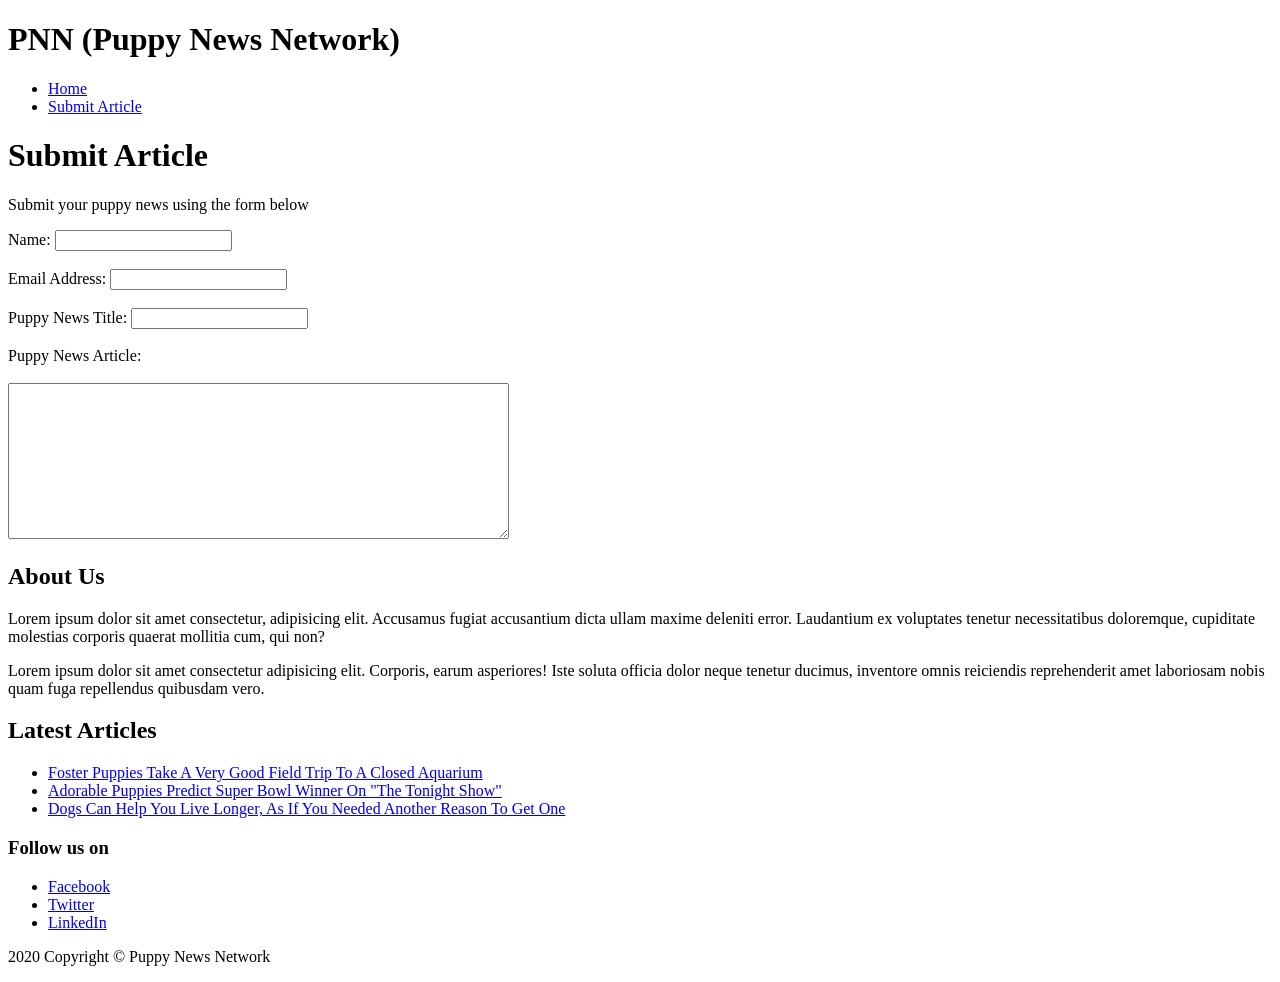
<file: module-3/01_Intro_HTML_CSS/tutorial/index.html>
<!DOCTYPE html>
<html lang="en">

  <head>
    <h1>PNN (Puppy News Network)</h1>
    <nav>
        <ul>
          <li><a href="index.html">Home</a></li>
          <li><a href="submit.html">Submit Article</a></li>
        </ul>
      </nav>
    <meta charset="UTF-8">
    <meta name="viewport" content="width=device-width, initial-scale=1.0">
    <title>PNN (Puppy News Network)</title>
  </head>
  <main>
    <h1>Submit Article</h1>
    <p>Submit your puppy news using the form below</p>
    <!-- submission form -->
    <form action="http://www.puppynewsnetwork.dev/api/articles" method="POST">
      <label for="name">Name:</label>
      <input type="text" id="name" name="name" />
      <div>&nbsp;</div>
  
      <label for="email">Email Address:</label>
      <input type="email" id="email" name="email" />
      <div>&nbsp;</div>
  
      <label for="title">Puppy News Title:</label>
      <input type="text" id="title" name="title" />
      <div>&nbsp;</div>
  
      <label for="body">Puppy News Article:</label>
      <div>&nbsp;</div>
      <textarea id="body" name="body" rows="10" cols="60"></textarea>
    </form>
  </main>
  <body>
    <section>
        <h2>About Us</h2>
        <p>
            Lorem ipsum dolor sit amet consectetur, adipisicing elit. Accusamus fugiat
            accusantium dicta ullam maxime deleniti error. Laudantium ex voluptates
            tenetur necessitatibus doloremque, cupiditate molestias corporis quaerat
            mollitia cum, qui non?
          </p>
          <p>
            Lorem ipsum dolor sit amet consectetur adipisicing elit. Corporis, earum
            asperiores! Iste soluta officia dolor neque tenetur ducimus, inventore omnis
            reiciendis reprehenderit amet laboriosam nobis quam fuga repellendus quibusdam
            vero.
          </p>
      </section>
      <section>
        <h2>Latest Articles</h2>
        <ul>
            <li>
              <a href="news/puppy-aquarium.html">Foster Puppies Take A Very Good Field Trip To A Closed Aquarium</a>
            </li>
            <li>
              <a href="news/super-bowl.html">Adorable Puppies Predict Super Bowl Winner On "The Tonight Show"</a>
            </li>
            <li>
              <a href="news/live-longer.html">Dogs Can Help You Live Longer, As If You Needed Another Reason To Get One</a>
            </li>
          </ul>
      </section>
  </body>
  <footer>
    <h3>Follow us on</h3>
    <ul>
      <li><a href="https://www.facebook.com">Facebook</a></li>
      <li><a href="https://www.twitter.com">Twitter</a></li>
      <li><a href="https://www.linkedin.com">LinkedIn</a></li>
    </ul>
    <p>2020 Copyright &copy; Puppy News Network</p>
  </footer>
</html>
</file>
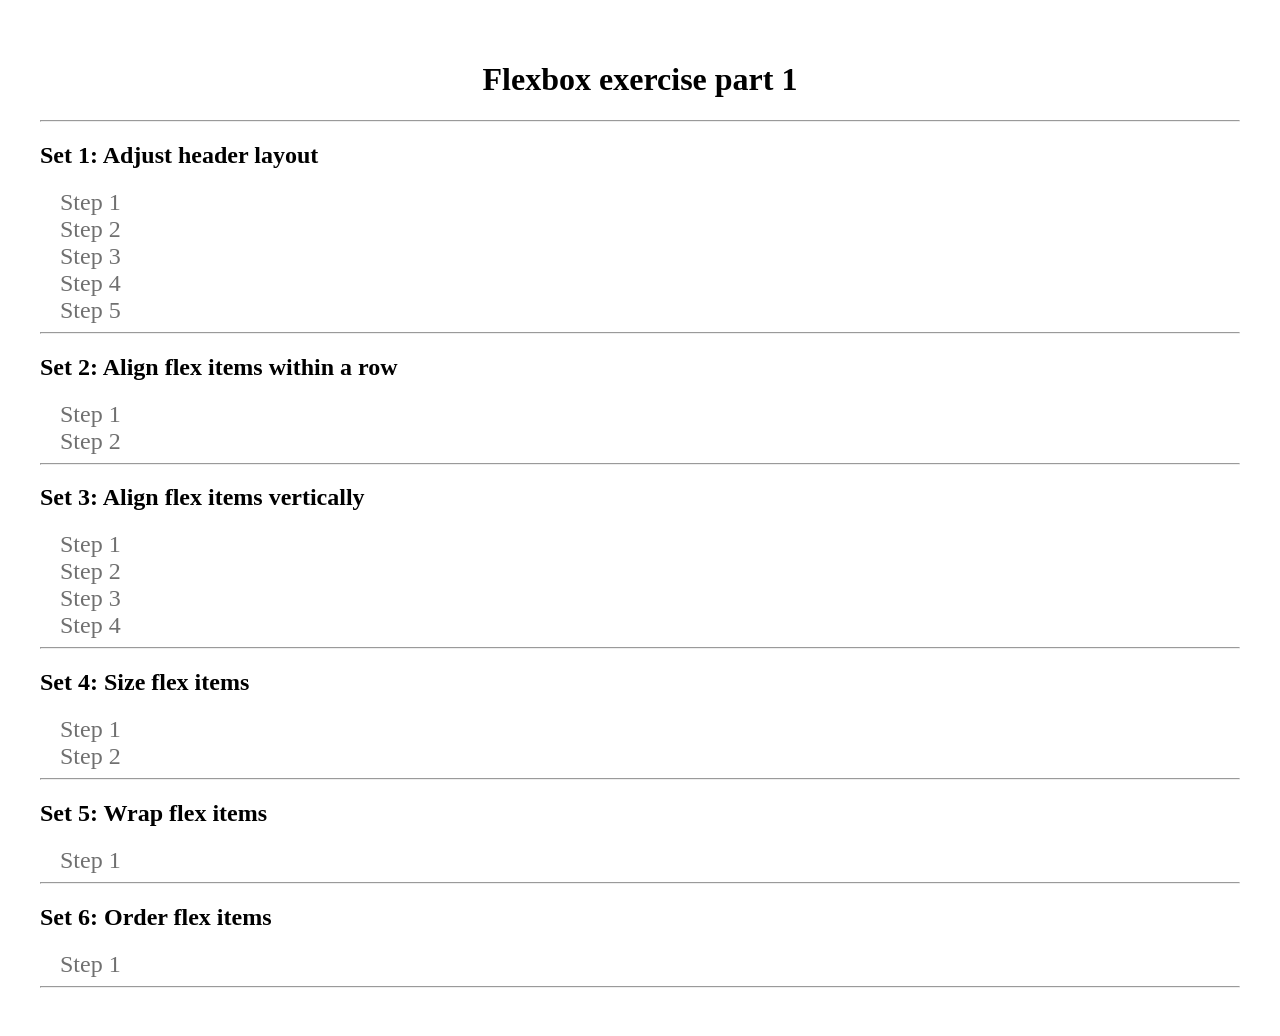
<file: module-3/04_CSS_Flexbox/exercise/exercise-part-1/index.html>
<!DOCTYPE html>
<html lang="en">
<head>
  <meta charset="UTF-8">
  <meta name="viewport" content="width=device-width, initial-scale=1.0">
  <title>Exercise Part 1</title>
  <link rel="stylesheet" href="style.css">
</head>
<body>

  <header>
    <h1>Flexbox exercise part 1</h1>
    <hr/>
  </header>
  <main>
    <h2>Set 1: Adjust header layout</h2>
    <ul>
      <li><a href="./set-1-headers/step-1/index.html">Step 1</a></li>
      <li><a href="./set-1-headers/step-2/index.html">Step 2</a></li>
      <li><a href="./set-1-headers/step-3/index.html">Step 3</a></li>
      <li><a href="./set-1-headers/step-4/index.html">Step 4</a></li>
      <li><a href="./set-1-headers/step-5/index.html">Step 5</a></li>
    </ul>
    <hr/>
    <h2>Set 2: Align flex items within a row</h2>
    <ul>
      <li><a href="./set-2-align-content-row/step-1/index.html">Step 1</a></li>
      <li><a href="./set-2-align-content-row/step-2/index.html">Step 2</a></li>
    </ul>
    <hr/>
    <h2>Set 3: Align flex items vertically</h2>
    <ul>
      <li><a href="./set-3-align-vertically/step-1/index.html">Step 1</a></li>
      <li><a href="./set-3-align-vertically/step-2/index.html">Step 2</a></li>
      <li><a href="./set-3-align-vertically/step-3/index.html">Step 3</a></li>
      <li><a href="./set-3-align-vertically/step-4/index.html">Step 4</a></li>
    </ul>
    <hr/>
    <h2>Set 4: Size flex items</h2>
    <ul>
      <li><a href="./set-4-flex-grow/step-1/index.html">Step 1</a></li>
      <li><a href="./set-4-flex-grow/step-2/index.html">Step 2</a></li>
    </ul>
    <hr/>
    <h2>Set 5: Wrap flex items</h2>
    <ul>
      <li><a href="./set-5-flex-wrap/step-1/index.html">Step 1</a></li>
    </ul>
    <hr/>
    <h2>Set 6: Order flex items</h2>
    <ul>
      <li><a href="./set-6-flex-order/step-1/index.html">Step 1</a></li>
    </ul>
    <hr/>
  </main>

</body>
</html>
</file>
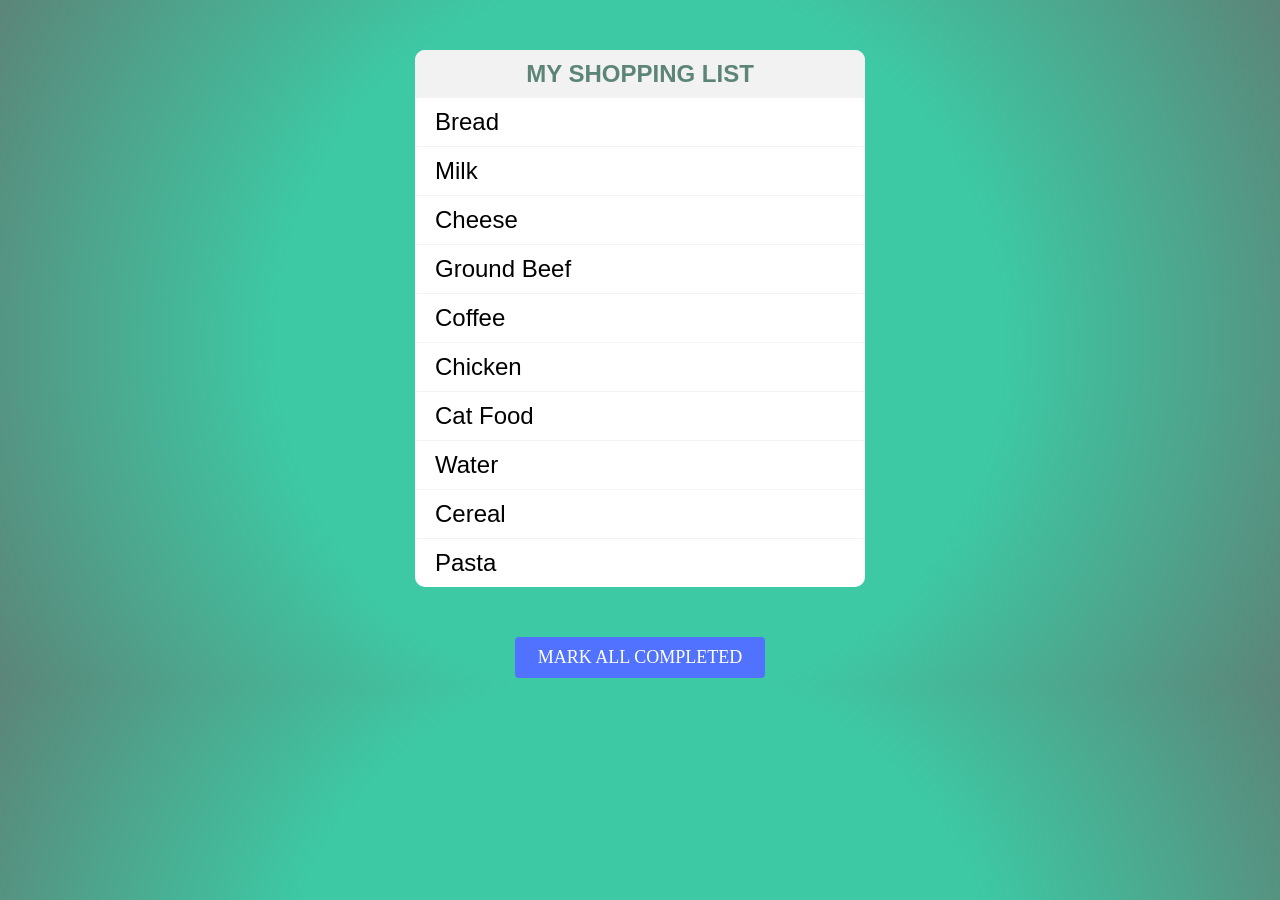
<file: module-3/08_DOM/exercise/shopping-list/index.html>
<!DOCTYPE html>
<html lang="en">

<head>
    <meta charset="UTF-8">
    <meta name="viewport" content="width=device-width, initial-scale=1.0">
    <meta http-equiv="X-UA-Compatible" content="ie=edge">
    <title>DOM Exercise</title>
    <link rel="stylesheet" href="css/main.css">
</head>

<body>

    <div class="shopping-list">
        <h1 id="title"></h1>
        <ul id="groceries">
            <!-- add groceries here -->
        </ul>
    </div>

    <a href="#" class="btn">
        Mark All Completed
    </a>

    <script src="js/shopping-list.js"></script>
</body>

</html>
</file>
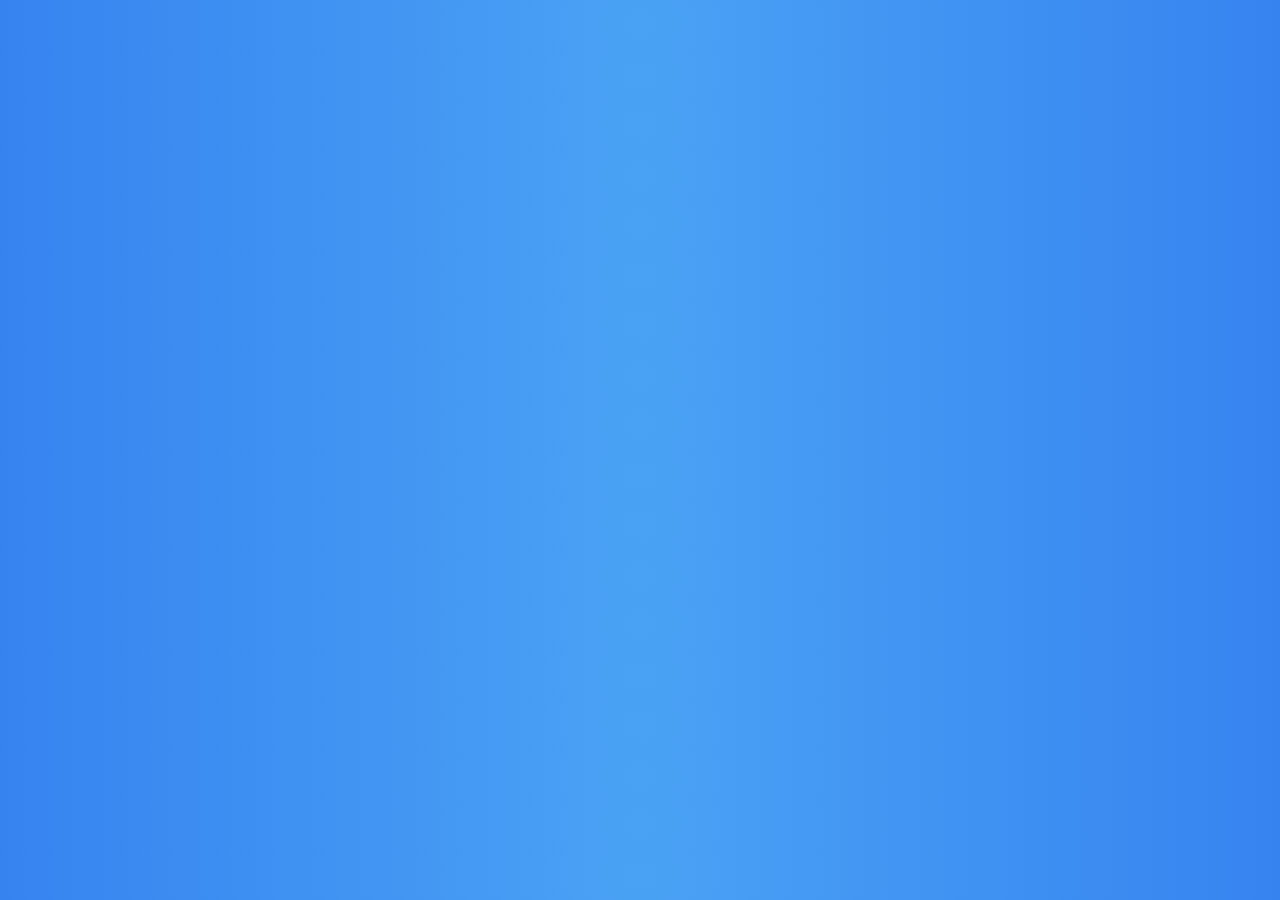
<file: module-3/08_DOM/tutorial/todo/index.html>
<!DOCTYPE html>
<html lang="en">
<head>
    <meta charset="UTF-8">
    <meta name="viewport" content="width=device-width, initial-scale=1.0">
    <meta http-equiv="X-UA-Compatible" content="ie=edge">
    <title>Morning Routine</title>
    <link href="https://fonts.googleapis.com/css?family=Roboto+Condensed" rel="stylesheet">
    <link rel="stylesheet" href="https://use.fontawesome.com/releases/v5.6.1/css/all.css" integrity="sha384-gfdkjb5BdAXd+lj+gudLWI+BXq4IuLW5IT+brZEZsLFm++aCMlF1V92rMkPaX4PP" crossorigin="anonymous">
    <link rel="stylesheet" href="css/main.css">
</head>
<body>

    <div id="todos" class="todo-list">
        
    </div>
    
    <script src="js/app.js"></script>
</body>
</html>
</file>
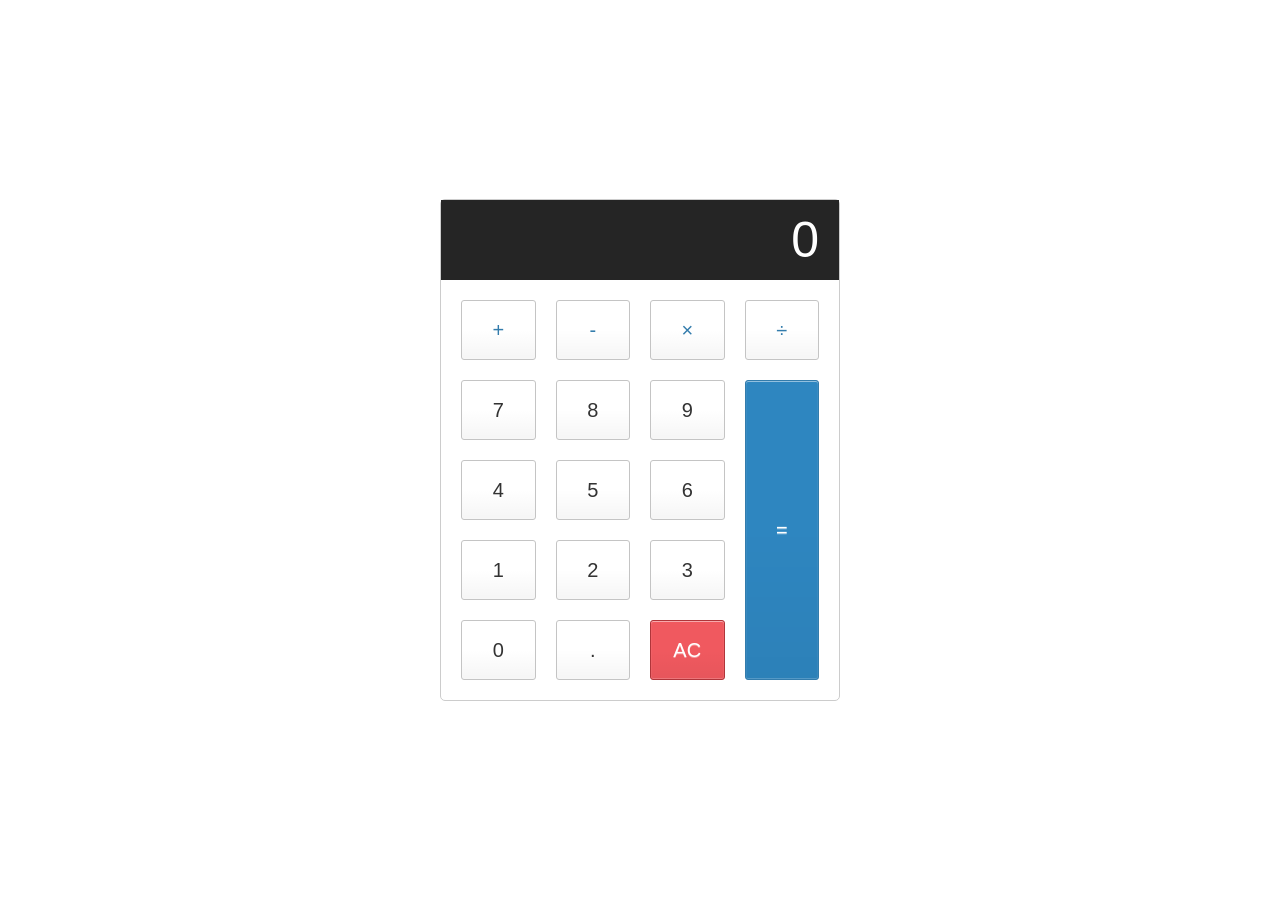
<file: module-3/09_Event_Handling/exercise/calculator/index.html>
<!DOCTYPE html>
<html>
<head>
  <meta charset="utf-8" />
  <title>Calculator</title>
  <link rel="stylesheet" type="text/css" media="screen" href="css/main.css" />
  <script src="js/calculator.js"></script>
</head>
<body>
  <div class="calculator">
    <input type="text" id="display" class="calculator-screen" value="0" disabled />
    <div class="calculator-keys">
      <button type="button" class="operator" value="+">+</button>
      <button type="button" class="operator" value="-">-</button>
      <button type="button" class="operator" value="*">&times;</button>
      <button type="button" class="operator" value="/">&divide;</button>
      <button type="button" class="number" value="7">7</button>
      <button type="button" class="number" value="8">8</button>
      <button type="button" class="number" value="9">9</button>
      <button type="button" class="number" value="4">4</button>
      <button type="button" class="number" value="5">5</button>
      <button type="button" class="number" value="6">6</button>
      <button type="button" class="number" value="1">1</button>
      <button type="button" class="number" value="2">2</button>
      <button type="button" class="number" value="3">3</button>
      <button type="button" class="number" value="0">0</button>
      <button type="button" class="decimal" value=".">.</button>
      <button type="button" class="all-clear" value="all-clear">AC</button>
      <button type="button" class="equal-sign" value="=">=</button>
    </div>
  </div>
</body>
</html>
</file>
<file: module-3/04_CSS_Flexbox/exercise/exercise-part-1/style.css>
body {
  margin: 20px;
  padding: 20px;
}

header {
  text-align: center;;
}

ul {
  margin: 0;
  padding: 0;
  list-style-type: none;
}

li {
  font-size: 1.5rem;
  color: #707070;
  margin-left: 20px;
}

a,
a:visited {
  color: #707070;
  text-decoration: none;
}

a:hover {
  color: #00AFEF;
  text-decoration: underline;
}
</file>
<file: module-3/08_DOM/exercise/shopping-list/css/main.css>
body {
    background: rgb(61,201,164);
    background: radial-gradient(circle, rgba(61,201,164,1) 50%, rgba(92,133,120,1) 100%);
}
.shopping-list {
    width:450px;
    background: #fff;
    margin: 50px auto;
    font-family: 'Roboto Condensed', sans-serif;
    border-radius: 10px;
}
h1 {
    background:#f2f2f2;
    color:#5c8578;
    padding:10px;
    font-size:24px;
    text-transform: uppercase;
    text-align: center;
    margin-bottom: 0px;
    border-top-left-radius: 10px;
    border-top-right-radius: 10px;
}
ul {
    list-style-type: none;
    margin:0px;
    padding:0px;
}
li {
    font-size: 24px;
    border-bottom:1px solid #f2f2f2;
    padding:10px 20px;
}
li:last-child{
    border:0px;
}
li.completed {
    text-decoration: line-through;
    color:darkgrey;
}

a.btn {
    width:250px;
    margin: 0px auto;
    display: block;
    box-sizing: border-box;
    font-size: 18px;
    padding:10px;
    border-radius: 4px;
    background-color: rgb(131, 210, 255);
    font-weight:300;
    color:#FFFFFF;
    background-color:#5171ff;
    text-align:center;
    text-transform: uppercase;
    text-decoration: none;
}
</file>
<file: module-3/08_DOM/tutorial/todo/css/main.css>
body {
    background: rgb(74,162,244);
    background: radial-gradient(circle, rgba(74,162,244,1) 0%, rgba(54,131,240,1) 100%);
}

.todo-list {
    width:450px;
    background: #fff;
    margin: 50px auto;
    font-family: 'Roboto Condensed', sans-serif;
    border-radius: 10px;
}
h1 {
    background:#f2f2f2;
    color:#4b86A6;
    padding:10px;
    font-size:24px;
    text-transform: uppercase;
    text-align: center;
    margin-bottom: 0px;
    border-top-left-radius: 10px;
    border-top-right-radius: 10px;
}
ul {
    list-style-type: none;
    margin:0px;
    padding:0px;
}
li {
    font-size: 24px;
    border-bottom:1px solid #f2f2f2;
    padding:10px 20px;
    cursor:pointer;
}
li:last-child{
    border:0px;
}
li.todo-completed {
    text-decoration: line-through;
    color: darkgray;
}
i.far.fa-check-circle { 
    float:right;
    color: darkgray;
}

i.far.fa-check-circle.completed {
    color:green;
}
input[type="checkbox"] {
    font-size:40px;
    vertical-align: middle;
    margin-top:0px;
}
</file>
<file: module-3/09_Event_Handling/exercise/calculator/css/main.css>
/*
 * Thanks to https://jsfiddle.net/ayoisaiah/c8b9zsaq/10/ for the calculator styles
 */
html {
  font-size: 62.5%;
  box-sizing: border-box;
}

*,
*::before,
*::after {
  margin: 0;
  padding: 0;
  box-sizing: inherit;
}

.calculator {
  border: 1px solid #ccc;
  border-radius: 5px;
  position: absolute;
  top: 50%;
  left: 50%;
  transform: translate(-50%, -50%);
  width: 400px;
}

.calculator-screen {
  width: 100%;
  font-size: 5rem;
  height: 80px;
  border: none;
  background-color: #252525;
  color: #fff;
  text-align: right;
  padding-right: 20px;
  padding-left: 10px;
}

button {
  height: 60px;
  background-color: #fff;
  border-radius: 3px;
  border: 1px solid #c4c4c4;
  background-color: transparent;
  font-size: 2rem;
  color: #333;
  background-image: linear-gradient(to bottom, transparent, transparent 50%, rgba(0, 0, 0, .04));
  box-shadow: inset 0 0 0 1px rgba(255, 255, 255, .05), inset 0 1px 0 0 rgba(255, 255, 255, .45), inset 0 -1px 0 0 rgba(255, 255, 255, .15), 0 1px 0 0 rgba(255, 255, 255, .15);
  text-shadow: 0 1px rgba(255, 255, 255, .4);
  outline: none;
}

button:hover {
  background-color: #eaeaea;
  cursor: pointer;
}

.operator {
  color: #337cac;
}

.all-clear {
  background-color: #f0595f;
  border-color: #b0353a;
  color: #fff;
}

.all-clear:hover {
  background-color: #f17377;
}

.equal-sign {
  background-color: #2e86c0;
  border-color: #337cac;
  color: #fff;
  height: 100%;
  grid-area: 2 / 4 / 6 / 5;
}

.equal-sign:hover {
  background-color: #4e9ed4;
}

.calculator-keys {
  display: grid;
  grid-template-columns: repeat(4, 1fr);
  grid-gap: 20px;
  padding: 20px;
}
</file>
